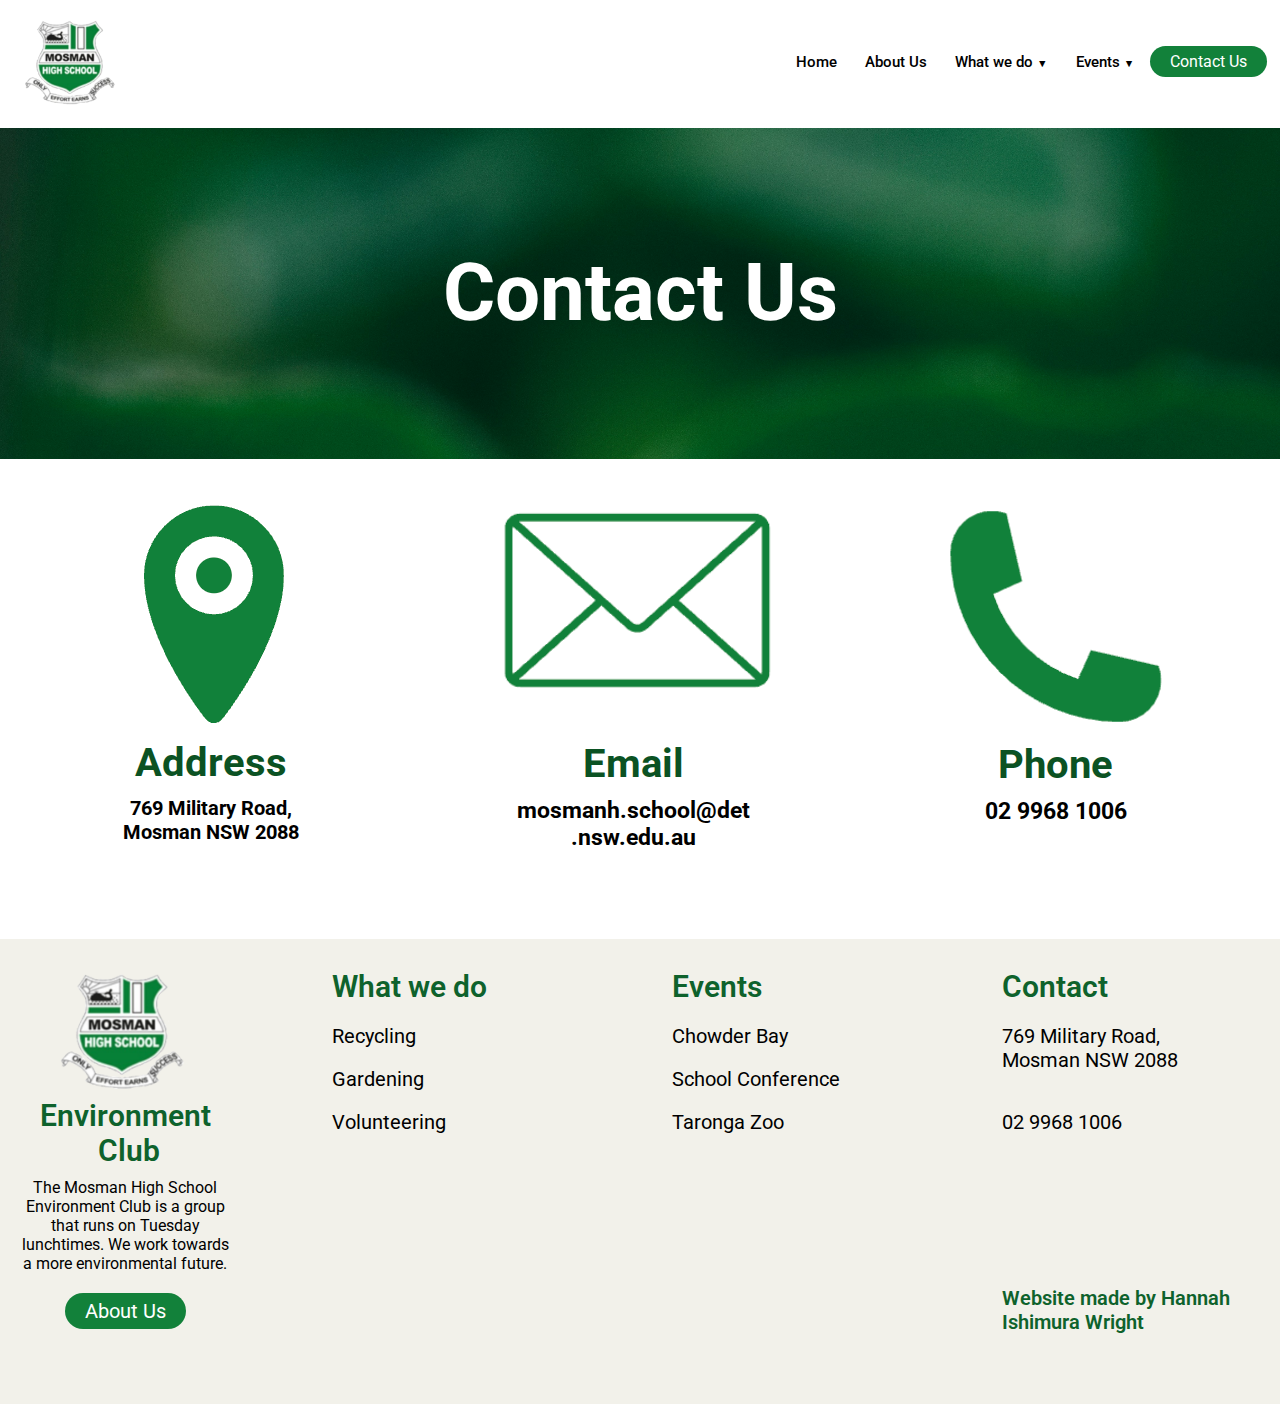
<file: contactus.html>
<html>
    <html>
    <head>
        <title>Environment Club</title>
        <link rel="stylesheet" href="contactustheme.css" type="text/css">
        <link rel="apple-touch-icon" sizes="180x180" href="apple-touch-icon.png">
        <link rel="icon" type="image/png" sizes="32x32" href="favicon-32x32.png">
        <link rel="icon" type="image/png" sizes="16x16" href="favicon-16x16.png">
        <link rel="manifest" href="site.webmanifest">
        <link rel="preconnect" href="https://fonts.googleapis.com">
        <link rel="preconnect" href="https://fonts.gstatic.com" crossorigin>
        <link href="https://fonts.googleapis.com/css2?family=Roboto+Condensed:ital,wght@0,100..900;1,100..900&family=Roboto:ital,wght@0,100;0,300;0,400;0,500;0,700;0,900;1,100;1,300;1,400;1,500;1,700;1,900&display=swap" rel="stylesheet">
        <link rel="stylesheet" href="https://fonts.googleapis.com/css2?family=Material+Symbols+Outlined:opsz,wght,FILL,GRAD@20..48,100..700,0..1,-50..200" />
    </head>

</html>
<body>
<section class="header">
    <nav>
        <a href="index.html"><img src="Logo.png" class = "logoimage" alt = "Mosman High School Logo"></a>
        <div class="nav-links">
            <ul onmouseleave="hidewhatwedo(); hideevents();">
                <li><a href="index.html">Home</a> </li>
                <li><a href="aboutus.html">About Us</a> </li>
                <li><a href="" class="dropdown_button" onmouseover="setTimeout(showwhatwedo, 300); hideevents();">What we do <span style="font-size: 8pt;">&#9660;</span></a>
                    <script>
                        function showwhatwedo(){
                            var dropdown = document.getElementById("whatwedo");
                            dropdown.style.display = "block";
                        }

                        function hidewhatwedo(){
                            var dropdown = document.getElementById("whatwedo");
                            dropdown.style.display = "none";
                        }

                    </script>
                <div class="dropdown_content" id="whatwedo" onmouseleave="hidewhatwedo();">
                    <a href="recycling.html">Recycling</a>
                    <a href="gardening.html">Gardening</a>
                    <a href="volunteering.html">Volunteering</a>
                </div>   </li>
                <li><a href="" class="dropdown_button" onmouseover="setTimeout(showevents, 300);hidewhatwedo();">Events <span style="font-size: 8pt;">&#9660;</span></a> 
                    <script>
                        function showevents(){
                            var dropdown = document.getElementById("events");
                            dropdown.style.display = "block";
                        }

                        function hideevents(){
                            var dropdown = document.getElementById("events");
                            dropdown.style.display = "none";
                        }
                    </script>
                <div class="dropdown_content" id="events" onmouseleave="hideevents();">
                    <a href="chowderbay.html">Chowder Bay</a>
                    <a href="schoolconference.html">School conference</a>
                    <a href="tarongazoo.html">Taronga Zoo</a>
                </div></li>
                <a href="contactus.html" class="button">Contact Us</a>
            </ul>

        </div>
    </nav>
</section>
<section class="body">
<div class="showcase">
    <img class="homepage_image" src="aboutusheader.jpg" alt = "A green background">
    <div class="title_text">
        <h2>Contact Us</h2>
    </div>

    </div>
</section>
<div class="information">
    <div class="location">
        <img src="adressicon.png" class="locationimage" alt = "An icon of a location">
        <h2>Address</h2>
        <h3>769 Military Road,<br>
            Mosman NSW 2088</h3>
            <br>
            <br> <br>
    </div>

    <div class="email">
        <img src="emailicon.png" class="emailimage" alt = "An icon of an email"> 
        <h2>Email</h2>
        <h3>mosmanh.school@det
            <br>.nsw.edu.au</h3>
    </div>

    <div class="phone">
        <img src="phoneicon.png" class="phoneimage" alt = "An icon of a phone">
        <h2>Phone</h2>
        <h3>02 9968 1006</h3>
    </div>
</div>

<section class="footer">
    <div class="footer">
        <div class="environment_club">
            <img src="Logo.png" class="footerlogo" alt = "Mosman High School Logo"/>
            <h3>Environment &nbsp;Club</h3>
            <p>The Mosman High School Environment Club is a group that runs on Tuesday lunchtimes. We work towards a more environmental future. </p>
            <a href="#" class="button_footer_logo">About Us</a>
        </div>
    <div class="Whatwedo_footer">
        <h3>What we do</h3>
        <a href="recycling.html" class="whatwedo_footer_links" class="button_whatwedo_cup">Recycling</a>
        <br><br>
        <a href="gardening.html" class="whatwedo_footer_links" class="button_whatwedo_recycling">Gardening</a>
        <br><br>
        <a href="volunteering.html" class="whatwedo_footer_links" class="button_whatwedo_volunteering">Volunteering</a>
    </div>

    <div class="events_footer">
        <h3>Events</h3>
        <a href="chowderbay.html" class="events_footer_links" class="button_events_chowderbay">Chowder Bay</a>
        <br><br>
        <a href="schoolconference.html" class="events_footer_links" class="button_whatwedo_schoolconference">School Conference</a>
        <br><br>
        <a href="tarongazoo.html" class="events_footer_links" class="button_whatwedo_tarongazoo">Taronga Zoo</a>
    </div>

    <div class="contact_footer">
        <h3>Contact</h3>
        <p>769 Military Road, <br>Mosman NSW 2088</p>
        <br>
        <br>
        <p>02 9968 1006</p>
        <br>
        <br><br><br><br><br><br><br>

        <p class=" madeby">Website made by Hannah Ishimura Wright</p>

    
        
    </div>
    </div>
</section>
</body>
</html>
</file>
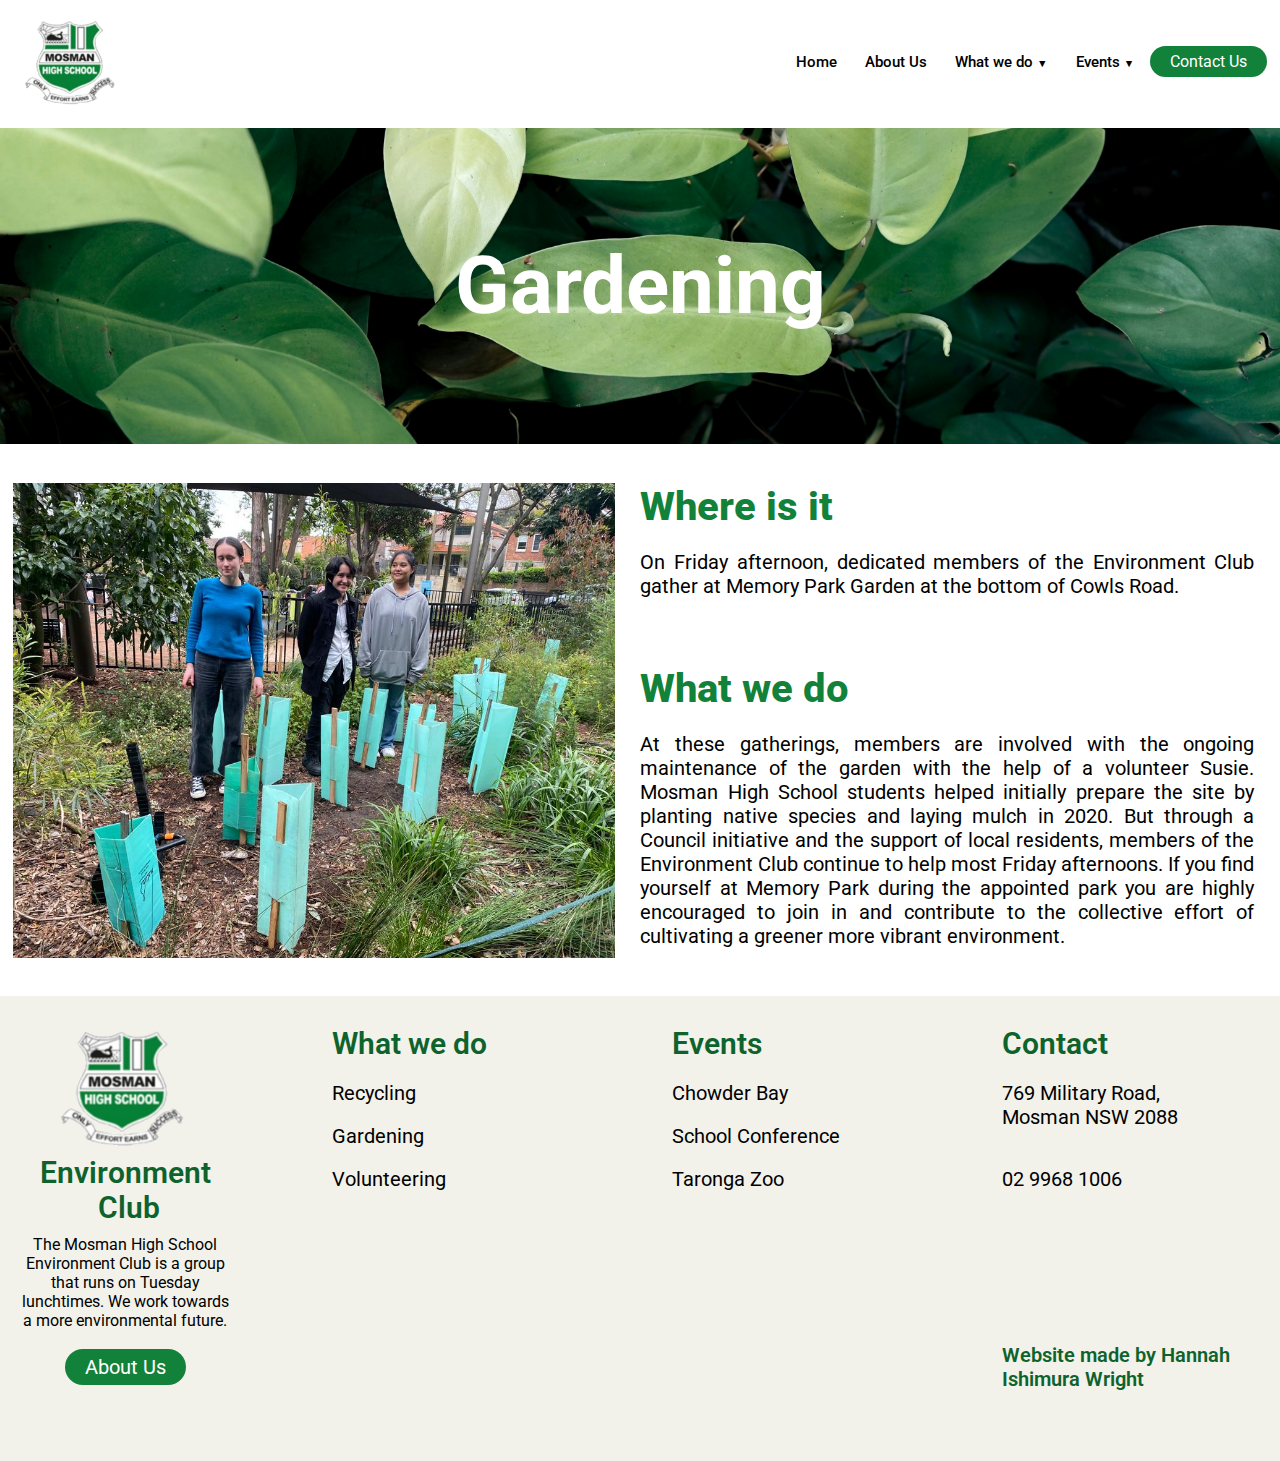
<file: gardening.html>
<html>
    <html>
    <head>
        <title>Environment Club</title>
        <link rel="stylesheet" href="gardening.css" type="text/css">
        <link rel="apple-touch-icon" sizes="180x180" href="apple-touch-icon.png">
        <link rel="icon" type="image/png" sizes="32x32" href="favicon-32x32.png">
        <link rel="icon" type="image/png" sizes="16x16" href="favicon-16x16.png">
        <link rel="manifest" href="site.webmanifest">
        <link rel="preconnect" href="https://fonts.googleapis.com">
        <link rel="preconnect" href="https://fonts.gstatic.com" crossorigin>
        <link href="https://fonts.googleapis.com/css2?family=Roboto+Condensed:ital,wght@0,100..900;1,100..900&family=Roboto:ital,wght@0,100;0,300;0,400;0,500;0,700;0,900;1,100;1,300;1,400;1,500;1,700;1,900&display=swap" rel="stylesheet">
        <link rel="stylesheet" href="https://fonts.googleapis.com/css2?family=Material+Symbols+Outlined:opsz,wght,FILL,GRAD@20..48,100..700,0..1,-50..200" />
    </head>

</html>
<body>
<section class="header">
    <nav>
        <a href="index.html"><img src="Logo.png" class = "logoimage" alt = "Mosman High School Logo"></a>
        <div class="nav-links">
            <ul onmouseleave="hidewhatwedo(); hideevents();">
                <li><a href="index.html">Home</a> </li>
                <li><a href="aboutus.html">About Us</a> </li>
                <li><a href="" class="dropdown_button" onmouseover="setTimeout(showwhatwedo, 300);hideevents();">What we do <span style="font-size: 8pt;">&#9660;</span></a>
                    <script>
                        function showwhatwedo(){
                            var dropdown = document.getElementById("whatwedo");
                            dropdown.style.display = "block";
                        }

                        function hidewhatwedo(){
                            var dropdown = document.getElementById("whatwedo");
                            dropdown.style.display = "none";
                        }

                    </script>
                <div class="dropdown_content" id="whatwedo" onmouseleave="hidewhatwedo();">
                    <a href="recycling.html">Recycling</a>
                    <a href="gardening.html">Gardening</a>
                    <a href="volunteering.html">Volunteering</a>
                </div>   </li>
                <li><a href="" class="dropdown_button" onmouseover="setTimeout(showevents, 300);hidewhatwedo();">Events <span style="font-size: 8pt;">&#9660;</span></a> 
                    <script>
                        function showevents(){
                            var dropdown = document.getElementById("events");
                            dropdown.style.display = "block";
                        }

                        function hideevents(){
                            var dropdown = document.getElementById("events");
                            dropdown.style.display = "none";
                        }
                    </script>
                <div class="dropdown_content" id="events" onmouseleave="hideevents();">
                    <a href="chowderbay.html">Chowder Bay</a>
                    <a href="schoolconference.html">School conference</a>
                    <a href="tarongazoo.html">Taronga Zoo</a>
                </div></li>
                <a href="contactus.html" class="button">Contact Us</a>
            </ul>

        </div>
    </nav>
</section>
<section class="body">
<div class="showcase">
    <img class="homepage_image" src="header3.jpg" alt = "Green leaves">
    <div class="title_text">
        <h2>Gardening</h2>
    </div>

    </div>
</section>
<div class="information">
    <div class="image">
        <img class="aboutusimage" src="gardeningpage.jpeg" alt = "Mosman High School students planting trees and gardening"/>
    </div>

    <div class="text">
        <h2>Where is it</h2>
        <p>
            On Friday afternoon, dedicated members of the Environment Club gather at Memory Park Garden at the bottom of Cowls Road. 

        </p>

        <br><br><br>
        <h2>What we do</h2>
        <p>
            At these gatherings, members are involved with the ongoing maintenance of the garden with the help of a volunteer Susie. Mosman High School students helped initially prepare the site by planting native species and laying mulch in 2020. But through a Council initiative and the support of local residents, members of the Environment Club continue to help most Friday afternoons. If you find yourself at Memory Park during the appointed park you are highly encouraged to join in and contribute to the collective effort of cultivating a greener more vibrant environment. 
</p>    
    </div>
</div>

<section class="footer">
    <div class="footer">
        <div class="environment_club">
            <img src="Logo.png" class="footerlogo" alt = "Mosman High School logo"/>
            <h3>Environment &nbsp;Club</h3>
            <p>The Mosman High School Environment Club is a group that runs on Tuesday lunchtimes. We work towards a more environmental future. </p>
            <a href="#" class="button_footer_logo">About Us</a>
        </div>
    <div class="Whatwedo_footer">
        <h3>What we do</h3>
        <a href="recycling.html" class="whatwedo_footer_links" class="button_whatwedo_cup">Recycling</a>
        <br><br>
        <a href="gardening.html" class="whatwedo_footer_links" class="button_whatwedo_recycling">Gardening</a>
        <br><br>
        <a href="volunteering.html" class="whatwedo_footer_links" class="button_whatwedo_volunteering">Volunteering</a>
    </div>

    <div class="events_footer">
        <h3>Events</h3>
        <a href="chowderbay.html" class="events_footer_links" class="button_events_chowderbay">Chowder Bay</a>
        <br><br>
        <a href="schoolconference.html" class="events_footer_links" class="button_whatwedo_schoolconference">School Conference</a>
        <br><br>
        <a href="tarongazoo.html" class="events_footer_links" class="button_whatwedo_tarongazoo">Taronga Zoo</a>
    </div>

    <div class="contact_footer">
        <h3>Contact</h3>
        <p>769 Military Road, <br>Mosman NSW 2088</p>
        <br>
        <br>
        <p>02 9968 1006</p>
        <br>
        <br><br><br><br><br><br><br>

        <p class=" madeby">Website made by Hannah Ishimura Wright</p>

    
        
    </div>
    </div>
</section>
</body>
</html>
</file>
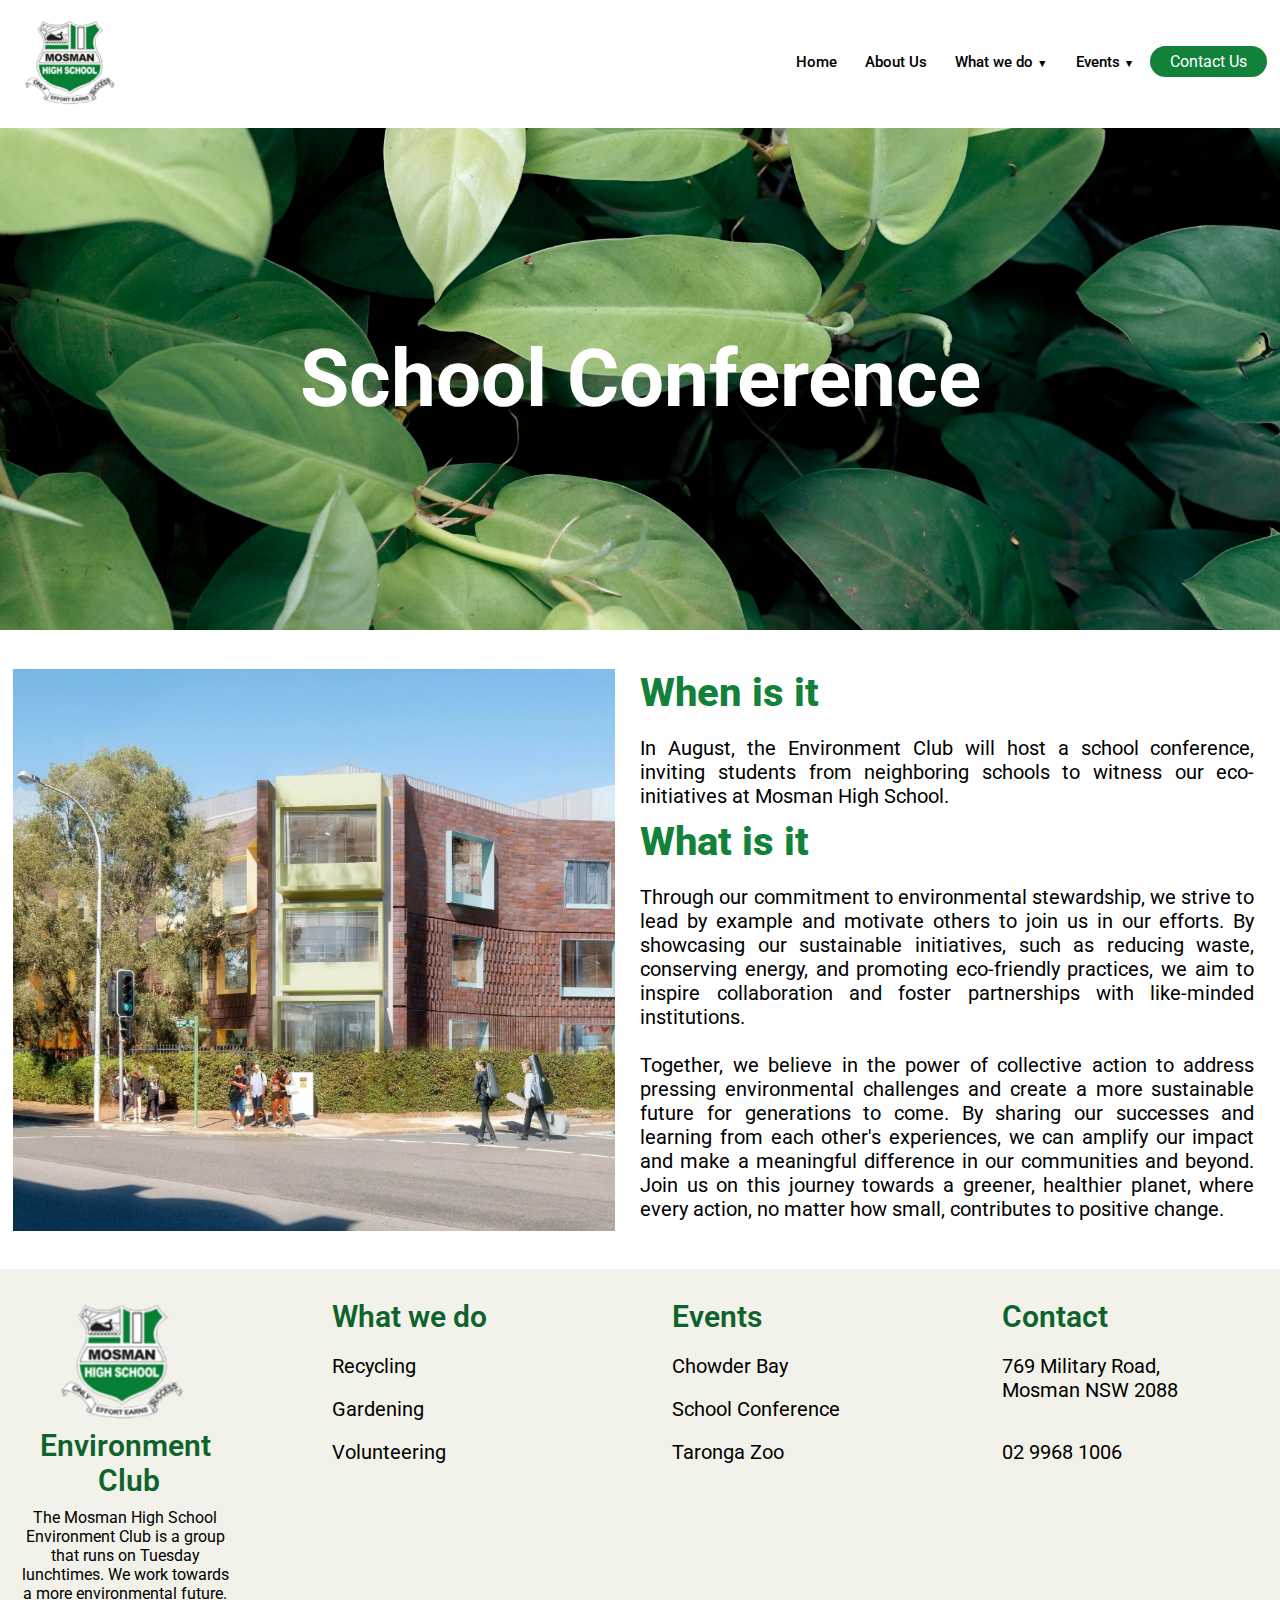
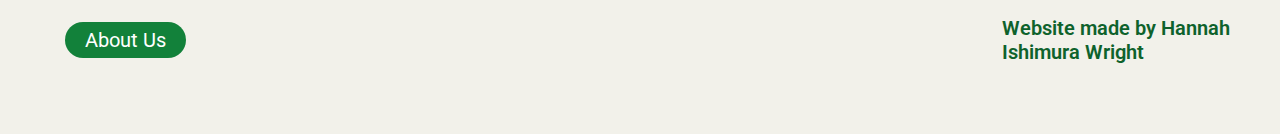
<file: schoolconference.html>
<html>
    <html>
    <head>
        <title>Environment Club</title>
        <link rel="stylesheet" href="gardening.css" type="text/css">
        <link rel="apple-touch-icon" sizes="180x180" href="apple-touch-icon.png">
        <link rel="icon" type="image/png" sizes="32x32" href="favicon-32x32.png">
        <link rel="icon" type="image/png" sizes="16x16" href="favicon-16x16.png">
        <link rel="manifest" href="site.webmanifest">
        <link rel="preconnect" href="https://fonts.googleapis.com">
        <link rel="preconnect" href="https://fonts.gstatic.com" crossorigin>
        <link href="https://fonts.googleapis.com/css2?family=Roboto+Condensed:ital,wght@0,100..900;1,100..900&family=Roboto:ital,wght@0,100;0,300;0,400;0,500;0,700;0,900;1,100;1,300;1,400;1,500;1,700;1,900&display=swap" rel="stylesheet">
        <link rel="stylesheet" href="https://fonts.googleapis.com/css2?family=Material+Symbols+Outlined:opsz,wght,FILL,GRAD@20..48,100..700,0..1,-50..200" />
    </head>

</html>
<body>
<section class="header">
    <nav>
        <a href="index.html"><img src="Logo.png" class = "logoimage" alt = "Mosman High School Logo"></a>
        <div class="nav-links">
            <ul onmouseleave="hidewhatwedo(); hideevents();">
                <li><a href="index.html">Home</a> </li>
                <li><a href="aboutus.html">About Us</a> </li>
                <li><a href="" class="dropdown_button" onmouseover="setTimeout(showwhatwedo, 300);hideevents();">What we do <span style="font-size: 8pt;">&#9660;</span></a>
                    <script>
                        function showwhatwedo(){
                            var dropdown = document.getElementById("whatwedo");
                            dropdown.style.display = "block";
                        }

                        function hidewhatwedo(){
                            var dropdown = document.getElementById("whatwedo");
                            dropdown.style.display = "none";
                        }

                    </script>
                <div class="dropdown_content" id="whatwedo" onmouseleave="hidewhatwedo();">
                    <a href="recycling.html">Recycling</a>
                    <a href="gardening.html">Gardening</a>
                    <a href="volunteering.html">Volunteering</a>
                </div>   </li>
                <li><a href="" class="dropdown_button" onmouseover="setTimeout(showevents, 300);hidewhatwedo();">Events <span style="font-size: 8pt;">&#9660;</span></a> 
                    <script>
                        function showevents(){
                            var dropdown = document.getElementById("events");
                            dropdown.style.display = "block";
                        }

                        function hideevents(){
                            var dropdown = document.getElementById("events");
                            dropdown.style.display = "none";
                        }
                    </script>
                <div class="dropdown_content" id="events" onmouseleave="hideevents();">
                    <a href="chowderbay.html">Chowder Bay</a>
                    <a href="schoolconference.html">School conference</a>
                    <a href="tarongazoo.html">Taronga Zoo</a>
                </div></li>
                <a href="contactus.html" class="button">Contact Us</a>
            </ul>

        </div>
    </nav>
</section>
<section class="body">
<div class="showcase">
    <img class="homepage_image" src="header3.jpg" alt = "Leaves">
    <div class="title_text">
        <h2>School Conference</h2>
    </div>

    </div>
</section>
<div class="information">
    <div class="image">
        <img class="aboutusimage" src="schoolconferencepage.jpg" alt = "Mosman High School"/>
    </div>

    <div class="text">
        <h2>When is it</h2>
        <p>
            In August, the Environment Club will host a school conference, inviting students from neighboring schools to witness our eco-initiatives at Mosman High School.</p>   
        <h2>What is it</h2>
        <p>
            Through our commitment to environmental stewardship, we strive to lead by example and motivate others to join us in our efforts. By showcasing our sustainable initiatives, such as reducing waste, conserving energy, and promoting eco-friendly practices, we aim to inspire collaboration and foster partnerships with like-minded institutions. <br><br>Together, we believe in the power of collective action to address pressing environmental challenges and create a more sustainable future for generations to come. By sharing our successes and learning from each other's experiences, we can amplify our impact and make a meaningful difference in our communities and beyond. Join us on this journey towards a greener, healthier planet, where every action, no matter how small, contributes to positive change.</p>    
    </div>
</div>

<section class="footer">
    <div class="footer">
        <div class="environment_club">
            <img src="Logo.png" class="footerlogo" alt = "Mosman High school logo"/>
            <h3>Environment &nbsp;Club</h3>
            <p>The Mosman High School Environment Club is a group that runs on Tuesday lunchtimes. We work towards a more environmental future. </p>
            <a href="#" class="button_footer_logo">About Us</a>
        </div>
    <div class="Whatwedo_footer">
        <h3>What we do</h3>
        <a href="recycling.html" class="whatwedo_footer_links" class="button_whatwedo_cup">Recycling</a>
        <br><br>
        <a href="gardening.html" class="whatwedo_footer_links" class="button_whatwedo_recycling">Gardening</a>
        <br><br>
        <a href="volunteering.html" class="whatwedo_footer_links" class="button_whatwedo_volunteering">Volunteering</a>
    </div>

    <div class="events_footer">
        <h3>Events</h3>
        <a href="chowderbay.html" class="events_footer_links" class="button_events_chowderbay">Chowder Bay</a>
        <br><br>
        <a href="schoolconference.html" class="events_footer_links" class="button_whatwedo_schoolconference">School Conference</a>
        <br><br>
        <a href="tarongazoo.html" class="events_footer_links" class="button_whatwedo_tarongazoo">Taronga Zoo</a>
    </div>

    <div class="contact_footer">
        <h3>Contact</h3>
        <p>769 Military Road, <br>Mosman NSW 2088</p>
        <br>
        <br>
        <p>02 9968 1006</p>
        <br>
        <br><br><br><br><br><br><br>

        <p class=" madeby">Website made by Hannah Ishimura Wright</p>

    
        
    </div>
    </div>
</section>
</body>
</html>
</file>
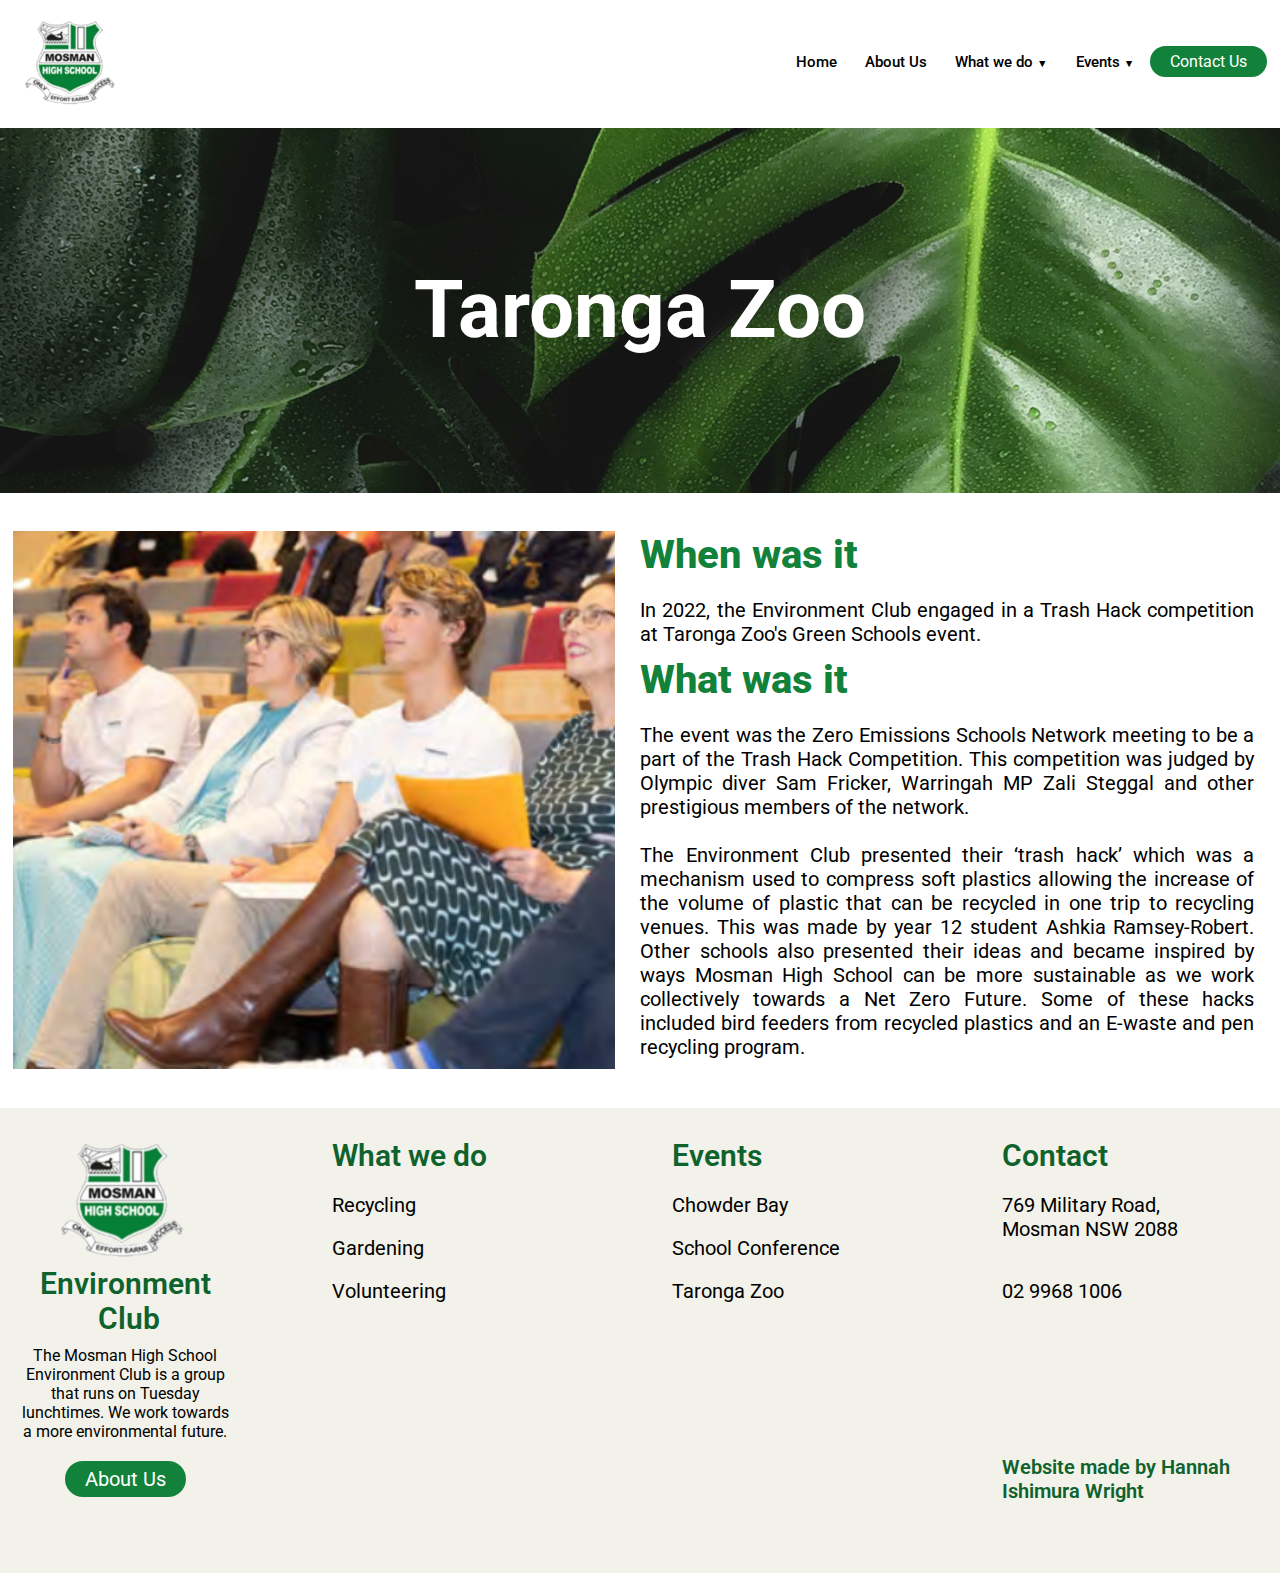
<file: tarongazoo.html>
<html>
    <html>
    <head>
        <title>Environment Club</title>
        <link rel="stylesheet" href="gardening.css" type="text/css">
        <link rel="apple-touch-icon" sizes="180x180" href="apple-touch-icon.png">
        <link rel="icon" type="image/png" sizes="32x32" href="favicon-32x32.png">
        <link rel="icon" type="image/png" sizes="16x16" href="favicon-16x16.png">
        <link rel="manifest" href="site.webmanifest">
        <link rel="preconnect" href="https://fonts.googleapis.com">
        <link rel="preconnect" href="https://fonts.gstatic.com" crossorigin>
        <link href="https://fonts.googleapis.com/css2?family=Roboto+Condensed:ital,wght@0,100..900;1,100..900&family=Roboto:ital,wght@0,100;0,300;0,400;0,500;0,700;0,900;1,100;1,300;1,400;1,500;1,700;1,900&display=swap" rel="stylesheet">
        <link rel="stylesheet" href="https://fonts.googleapis.com/css2?family=Material+Symbols+Outlined:opsz,wght,FILL,GRAD@20..48,100..700,0..1,-50..200" />
    </head>

</html>
<body>
<section class="header">
    <nav>
        <a href="index.html"><img src="Logo.png" class = "logoimage" alt = "Mosman High School Logo"></a>
        <div class="nav-links">
            <ul onmouseleave="hidewhatwedo(); hideevents();">
                <li><a href="index.html">Home</a> </li>
                <li><a href="aboutus.html">About Us</a> </li>
                <li><a href="" class="dropdown_button" onmouseover="setTimeout(showwhatwedo, 300);hideevents();">What we do <span style="font-size: 8pt;">&#9660;</span></a>
                    <script>
                        function showwhatwedo(){
                            var dropdown = document.getElementById("whatwedo");
                            dropdown.style.display = "block";
                        }

                        function hidewhatwedo(){
                            var dropdown = document.getElementById("whatwedo");
                            dropdown.style.display = "none";
                        }

                    </script>
                <div class="dropdown_content" id="whatwedo" onmouseleave="hidewhatwedo();">
                    <a href="recycling.html">Recycling</a>
                    <a href="gardening.html">Gardening</a>
                    <a href="volunteering.html">Volunteering</a>
                </div>   </li>
                <li><a href="" class="dropdown_button" onmouseover="setTimeout(showevents, 300);hidewhatwedo();">Events <span style="font-size: 8pt;">&#9660;</span></a> 
                    <script>
                        function showevents(){
                            var dropdown = document.getElementById("events");
                            dropdown.style.display = "block";
                        }

                        function hideevents(){
                            var dropdown = document.getElementById("events");
                            dropdown.style.display = "none";
                        }
                    </script>
                <div class="dropdown_content" id="events" onmouseleave="hideevents();">
                    <a href="chowderbay.html">Chowder Bay</a>
                    <a href="schoolconference.html">School conference</a>
                    <a href="tarongazoo.html">Taronga Zoo</a>
                </div></li>
                <a href="contactus.html" class="button">Contact Us</a>
            </ul>

        </div>
    </nav>
</section>
<section class="body">
<div class="showcase">
    <img class="homepage_image" src="header4.jpg" alt = "Leaves">
    <div class="title_text">
        <h2>Taronga Zoo</h2>
    </div>

    </div>
</section>
<div class="information">
    <div class="image">
        <img class="aboutusimage" src="targonazoopage2.png" alt = "People in the taronga zoo school conference"/>
    </div>

    <div class="text">
        <h2>When was it</h2>
        <p>In 2022, the Environment Club engaged in a Trash Hack competition at Taronga Zoo's Green Schools event. </p>   
        <h2>What was it</h2>
        <p>The event was the Zero Emissions Schools Network meeting to be a part of the Trash Hack Competition. This competition was judged by Olympic diver Sam Fricker, Warringah MP Zali Steggal and other prestigious members of the network. <br><br> The Environment Club presented their ‘trash hack’ which was a mechanism used to compress soft plastics allowing the increase of the volume of plastic that can be recycled in one trip to recycling venues. This was made by year 12 student Ashkia Ramsey-Robert. Other schools also presented their ideas and became inspired by ways Mosman High School can be more sustainable as we work collectively towards a Net Zero Future. Some of these hacks included bird feeders from recycled plastics and an E-waste and pen recycling program.         </p>    
    </div>
</div>

<section class="footer">
    <div class="footer">
        <div class="environment_club">
            <img src="Logo.png" class="footerlogo" alt = "mosman High school logo"/>
            <h3>Environment &nbsp;Club</h3>
            <p>The Mosman High School Environment Club is a group that runs on Tuesday lunchtimes. We work towards a more environmental future. </p>
            <a href="#" class="button_footer_logo">About Us</a>
        </div>
    <div class="Whatwedo_footer">
        <h3>What we do</h3>
        <a href="recycling.html" class="whatwedo_footer_links" class="button_whatwedo_cup">Recycling</a>
        <br><br>
        <a href="gardening.html" class="whatwedo_footer_links" class="button_whatwedo_recycling">Gardening</a>
        <br><br>
        <a href="volunteering.html" class="whatwedo_footer_links" class="button_whatwedo_volunteering">Volunteering</a>
    </div>

    <div class="events_footer">
        <h3>Events</h3>
        <a href="chowderbay.html" class="events_footer_links" class="button_events_chowderbay">Chowder Bay</a>
        <br><br>
        <a href="schoolconference.html" class="events_footer_links" class="button_whatwedo_schoolconference">School Conference</a>
        <br><br>
        <a href="tarongazoo.html" class="events_footer_links" class="button_whatwedo_tarongazoo">Taronga Zoo</a>
    </div>

    <div class="contact_footer">
        <h3>Contact</h3>
        <p>769 Military Road, <br>Mosman NSW 2088</p>
        <br>
        <br>
        <p>02 9968 1006</p>
        <br>
        <br><br><br><br><br><br><br>

        <p class=" madeby">Website made by Hannah Ishimura Wright</p>

    
        
    </div>
    </div>
</section>
</body>
</html>
</file>
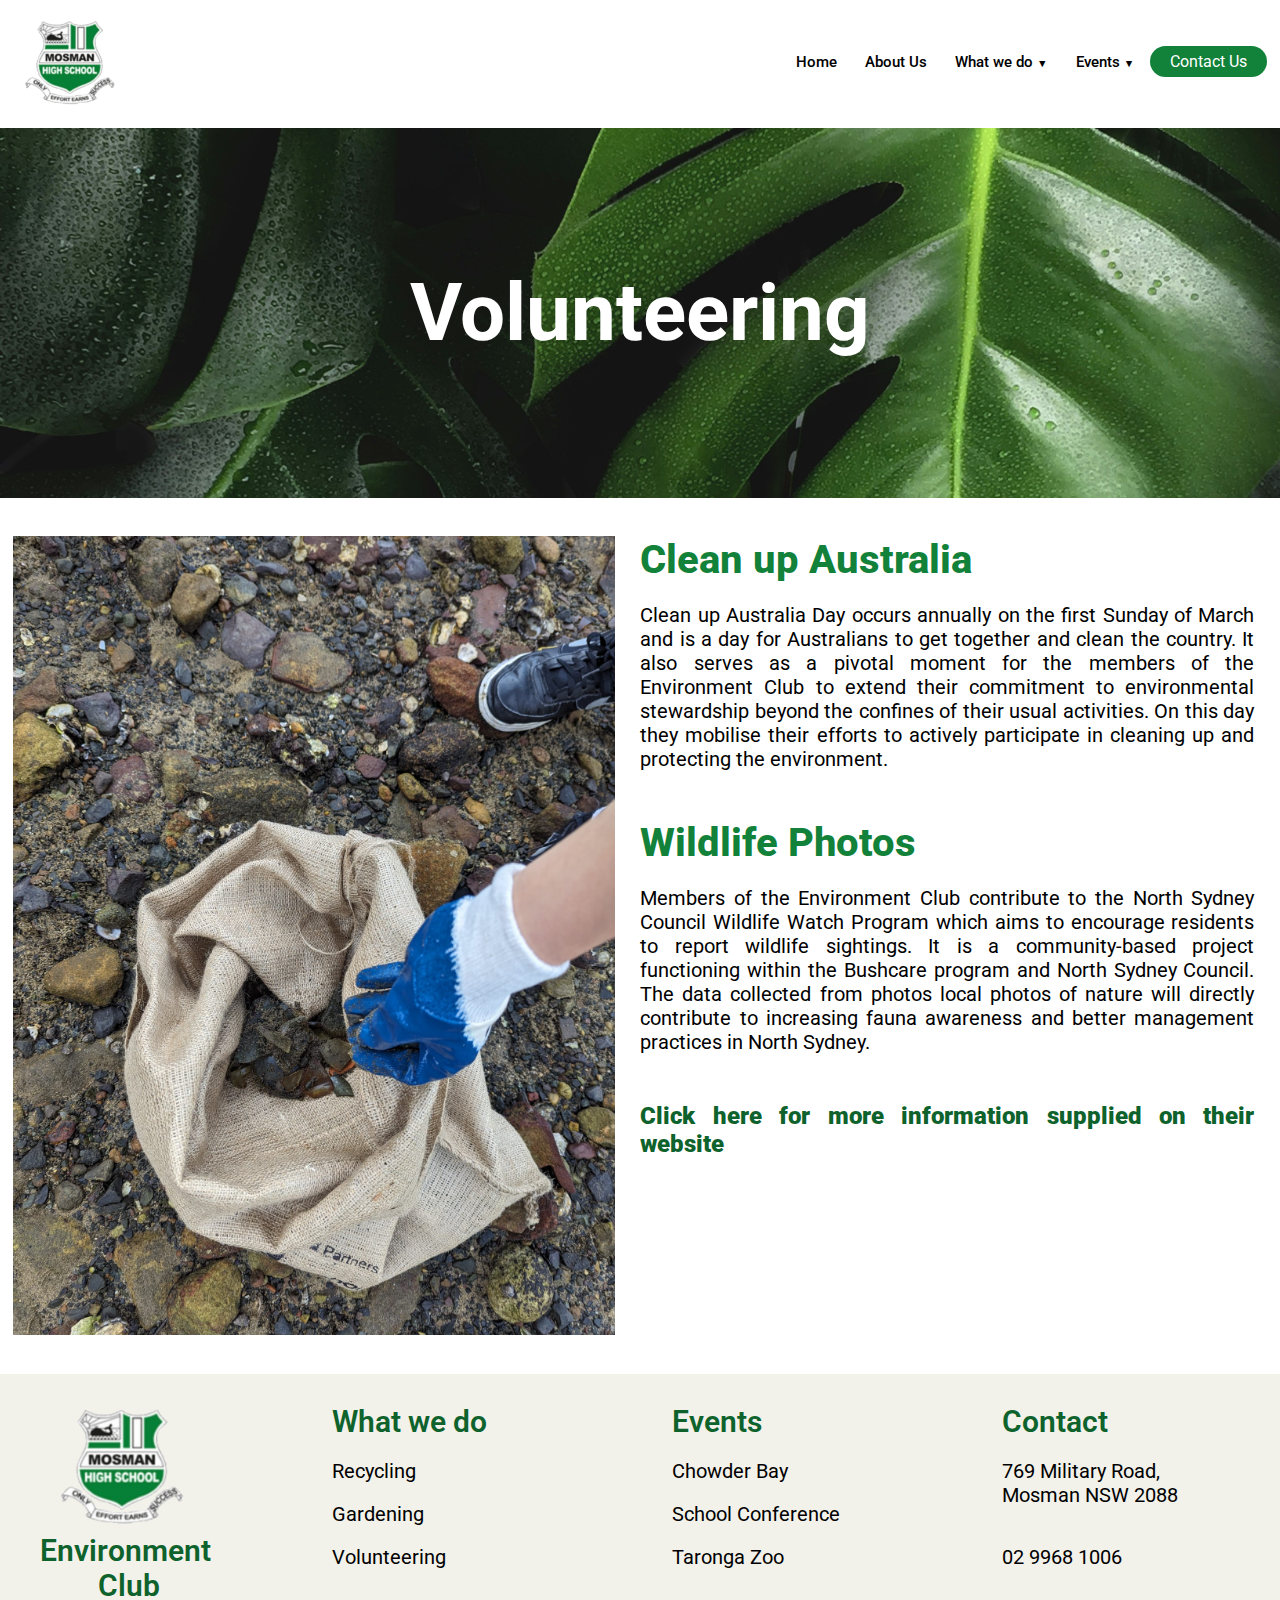
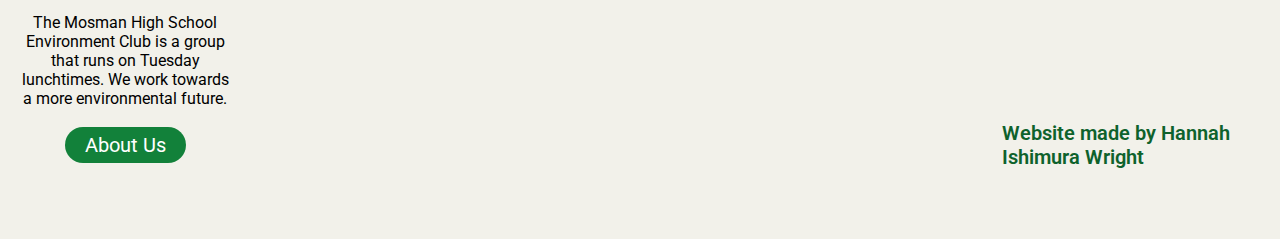
<file: volunteering.html>
<html>
    <html>
    <head>
        <title>Environment Club</title>
        <link rel="stylesheet" href="volunteering.css" type="text/css">
        <link rel="apple-touch-icon" sizes="180x180" href="apple-touch-icon.png">
        <link rel="icon" type="image/png" sizes="32x32" href="favicon-32x32.png">
        <link rel="icon" type="image/png" sizes="16x16" href="favicon-16x16.png">
        <link rel="manifest" href="site.webmanifest">
        <link rel="preconnect" href="https://fonts.googleapis.com">
        <link rel="preconnect" href="https://fonts.gstatic.com" crossorigin>
        <link href="https://fonts.googleapis.com/css2?family=Roboto+Condensed:ital,wght@0,100..900;1,100..900&family=Roboto:ital,wght@0,100;0,300;0,400;0,500;0,700;0,900;1,100;1,300;1,400;1,500;1,700;1,900&display=swap" rel="stylesheet">
        <link rel="stylesheet" href="https://fonts.googleapis.com/css2?family=Material+Symbols+Outlined:opsz,wght,FILL,GRAD@20..48,100..700,0..1,-50..200" />
    </head>

</html>
<body>
<section class="header">
    <nav>
        <a href="index.html"><img src="Logo.png" class = "logoimage" alt = "mosman high school logo"></a>
        <div class="nav-links">
            <ul onmouseleave="hidewhatwedo(); hideevents();">
                <li><a href="index.html">Home</a> </li>
                <li><a href="aboutus.html">About Us</a> </li>
                <li><a href="" class="dropdown_button" onmouseover="setTimeout(showwhatwedo, 300);hideevents();">What we do <span style="font-size: 8pt;">&#9660;</span></a>
                    <script>
                        function showwhatwedo(){
                            var dropdown = document.getElementById("whatwedo");
                            dropdown.style.display = "block";
                        }

                        function hidewhatwedo(){
                            var dropdown = document.getElementById("whatwedo");
                            dropdown.style.display = "none";
                        }

                    </script>
                <div class="dropdown_content" id="whatwedo" onmouseleave="hidewhatwedo();">
                    <a href="recycling.html">Recycling</a>
                    <a href="gardening.html">Gardening</a>
                    <a href="volunteering.html">Volunteering</a>
                </div>   </li>
                <li><a href="" class="dropdown_button" onmouseover="setTimeout(showevents, 300);hidewhatwedo();">Events <span style="font-size: 8pt;">&#9660;</span></a> 
                    <script>
                        function showevents(){
                            var dropdown = document.getElementById("events");
                            dropdown.style.display = "block";
                        }

                        function hideevents(){
                            var dropdown = document.getElementById("events");
                            dropdown.style.display = "none";
                        }
                    </script>
                <div class="dropdown_content" id="events" onmouseleave="hideevents();">
                    <a href="chowderbay.html">Chowder Bay</a>
                    <a href="schoolconference.html">School conference</a>
                    <a href="tarongazoo.html">Taronga Zoo</a>
                </div></li>
                <a href="contactus.html" class="button">Contact Us</a>
            </ul>

        </div>
    </nav>
</section>
<section class="body">
<div class="showcase">
    <img class="homepage_image" src="header4.jpg" alt = "Leaves">
    <div class="title_text">
        <h2>Volunteering</h2>
    </div>

    </div>
</section>
<div class="information">
    <div class="image">
        <img class="aboutusimage" src="volunteering.jpg" alt = "A photo of someones hand picking up rubbish from the beach"/>
    </div>

    <div class="text">
        <h2>Clean up Australia</h2>
        <p>
            
            Clean up Australia Day occurs annually on the first Sunday of March and is a day for Australians to get together and clean the country. It also serves as a pivotal moment for the members of the Environment Club to extend their commitment to environmental stewardship beyond the confines of their usual activities. On this day they mobilise their efforts to actively participate in cleaning up and protecting the environment. 
            </p>
            <br> <br>
        <h2>Wildlife Photos</h2>
        <p>Members of the Environment Club contribute to the North Sydney Council Wildlife Watch Program which aims to encourage residents to report wildlife sightings. It is a community-based project functioning within the Bushcare program and North Sydney Council. The data collected from photos local photos of nature will directly contribute to increasing fauna awareness and better management practices in North Sydney. </p> 
        <br> <br>
        <a href="https://biocollect.ala.org.au/acsa/project/index/da35ca9a-d725-4cb6-ae2e-d1cedebab1ba" class="button_gardening"> <b>Click here for more information supplied on their website</b></a>   
    </div>
</div>

<section class="footer">
    <div class="footer">
        <div class="environment_club">
            <img src="Logo.png" class="footerlogo" alt = "Mosman high school logo"/>
            <h3>Environment &nbsp;Club</h3>
            <p>The Mosman High School Environment Club is a group that runs on Tuesday lunchtimes. We work towards a more environmental future. </p>
            <a href="#" class="button_footer_logo">About Us</a>
        </div>
    <div class="Whatwedo_footer">
        <h3>What we do</h3>
        <a href="recycling.html" class="whatwedo_footer_links" class="button_whatwedo_cup">Recycling</a>
        <br><br>
        <a href="gardening.html" class="whatwedo_footer_links" class="button_whatwedo_recycling">Gardening</a>
        <br><br>
        <a href="volunteering.html" class="whatwedo_footer_links" class="button_whatwedo_volunteering">Volunteering</a>
    </div>

    <div class="events_footer">
        <h3>Events</h3>
        <a href="chowderbay.html" class="events_footer_links" class="button_events_chowderbay">Chowder Bay</a>
        <br><br>
        <a href="schoolconference.html" class="events_footer_links" class="button_whatwedo_schoolconference">School Conference</a>
        <br><br>
        <a href="tarongazoo.html" class="events_footer_links" class="button_whatwedo_tarongazoo">Taronga Zoo</a>
    </div>

    <div class="contact_footer">
        <h3>Contact</h3>
        <p>769 Military Road, <br>Mosman NSW 2088</p>
        <br>
        <br>
        <p>02 9968 1006</p>
        <br>
        <br><br><br><br><br><br><br>

        <p class=" madeby">Website made by Hannah Ishimura Wright</p>

    
        
    </div>
    </div>
</section>
</body>
</html>
</file>
<file: contactustheme.css>
*{
    margin: 0;
    padding: 0;
    box-sizing:border-box;
    font-family: "Roboto", sans-serif;
}

.header{
    width: 100%;
    color: white;
}

.logoimage{
    margin: 15%;
 }

nav{
    display: flex;
    padding-right: 1%;
    justify-content: space-between;
    align-items: center;
}

nav img{
    width: 110px;
}

.nav-links{
    flex: 1;
    text-align: right;
}

.nav-links ul li{
    list-style: none;
    display: inline-block;
    padding: 8px 12px;
    position: relative;
}

.nav-links ul li a{
    color: black;
    text-decoration: none;
    font-size: 15px;
    font-family: "Roboto", sans-serif;
    font-weight: 500;
    font-style: normal;
}

.nav-links ul li::after{
    content: '';
    width: 0%;
    height: 3px;
    background: #12813a;
    display: block;
    margin: auto;
    transition: 0.5s;
}

.nav-links ul li:hover::after{
    width: 100%;
}


.button{
    color: white;
    background-color:#12813a;
    text-decoration: none;
    padding: 6px 20px 6px 20px;
    border-radius: 20px;
    transition: 0.5s;
}

.button:hover{
    color: white;
    background-color: #0e622c;
}

.dropdown_content {
    position: absolute;
    background-color: white; 
    z-index: 10;
    display: none;
    text-align: center;
    box-shadow: 0px 6px 14px 0px rgba(0,0,0,0.3);
}

.dropdown_content a {
    color: #000000;
    padding: 12px 18px;
    text-decoration: none;
    display: block;
}

.dropdown_content a:hover {
    background-color: #12813a; 
    color: white;
}

.dropdown_button:hover .dropdown_content {
    display: block;
}


.homepage_image{
    position: absolute;
    top: 0;
    left: 0;
    width: 100%;
    height: auto;
    max-height: 100vh; 
    object-fit: cover;
    z-index: -1;
}

.showcase{
    position: relative;
    width: 100%;
    display: flex;
    justify-content: center;
    align-items: center;
    overflow: hidden;
}


.title_text{
    display: flex;
    flex-direction: column;
    align-items: center;
    text-align: center;
    color: white;
    z-index: 1;
}

.title_text h2 {
    font-size: 500%;
    font-weight: 700;
    padding-bottom: 2%;
    color: white;
    padding-top: 30%;
    padding-bottom: 30%;
}

.information{
    display: flex;
    align-items: stretch;
    margin-bottom: 3%;
    margin-top: 3%;
}

.location{
    width: 33%;
    float: left;
    text-align: center;
}

.location h2{
    font-size: 40px;
    color:rgb(11, 82, 35);
    padding-bottom: 10px;
}

.location h3{
    font-size: 20px;
}

.locationimage{
    height: 60%;
}

.email{
    width: 33%;
    float: left;
    text-align: center;
}

.email h2{
    font-size: 40px;
    color:rgb(11, 82, 35);
    padding-bottom: 10px;
    padding-top: 20px;
}

.email h3{
    font-size: 23px;
}

.emailimage{
    height: 50%;
    margin-bottom: 5%;
}

.phone{
    width: 33%;
    float: left;
    text-align: center;
}

.phoneimage{
    height: 60%;
}

.phone h2{
    font-size: 40px;
    color:rgb(11, 82, 35);
    padding-bottom: 10px;
    padding-top: 2px;
}

.phone h3{
    font-size: 23px;
}


.text h2{
    font-size: 40px;
    font-weight: 800;
    color: #12813a;
    padding-bottom: 20px;
}

.text p{
    font-size: 20px;
    padding-bottom: 10px;
}

.environment_club{
    float: left;
    width: 18%;
    padding-left: 20px;
    padding-top: 30px;
    padding-bottom: 30px;
    margin-right: 4%;
    text-align: center;
}

.environment_club h3{
    color:#0e622c;
    font-weight: 600;
    font-size: 187.5%;
    text-align: center;
}

.environment_club p{
    text-align: center;
    padding-top: 10px;
    padding-bottom: 15px;
    margin-bottom: 5%;
}

.button_footer_logo{
    color: white;
    font-size: 125%;
    background-color:#12813a;
    text-decoration: none;
    padding: 6px 20px 6px 20px;
    border-radius: 20px;
    transition: 0.5s;
    text-align: center;
}

.button_footer_logo:hover{
    color: white;
    background-color: #0e622c;
}
.footerlogo{
    width: 150px;
    text-align: center;
}

.Whatwedo_footer{
    padding-top: 30px;
    float: left;
    width: 25%;
    padding-left: 50px;
}

.Whatwedo_footer h3{
    font-size: 187.5%;
    font-weight: 600;
    color:#0e622c;
    padding-bottom: 20px;
}

.whatwedo_footer_links {
    font-size: 125%;
    color: black;
    text-decoration: none;
}

.events_footer{
    padding-top: 30px;
    float: left;
    width: 25%;
    padding-left: 70px;
}

.events_footer h3{
    font-size: 187.5%;
    font-weight: 600;
    color:#0e622c;
    padding-bottom: 20px;
}
.events_footer_links {
    font-size: 125%;
    color: black;
    text-decoration: none;
}
.contact_footer{
    float: left;
    width: 25%;
    padding-left: 80px;
    padding-top: 30px;
}

.contact_footer h3{
    font-size: 187.5%;
    font-weight: 600;
    color:#0e622c;
    padding-bottom: 20px;
}

.contact_footer p{
    font-size: 125%;
}

.madeby{
    font-size: 156.25%;
    font-weight: 600;
    color:#0e622c;
}

.footer{
    background-color: #f2f1ea;
    height: 465px;
    float: left;
    clear: both;
    width: 100%;
}
</file>
<file: gardening.css>
*{
    margin: 0;
    padding: 0;
    box-sizing:border-box;
    font-family: "Roboto", sans-serif;
}

.header{
    width: 100%;
    color: white;
}

.logoimage{
    margin: 15%;
 }

nav{
    display: flex;
    padding-right: 1%;
    justify-content: space-between;
    align-items: center;
}

nav img{
    width: 110px;
}

.nav-links{
    flex: 1;
    text-align: right;
}

.nav-links ul li{
    list-style: none;
    display: inline-block;
    padding: 8px 12px;
    position: relative;
}

.nav-links ul li a{
    color: black;
    text-decoration: none;
    font-size: 15px;
    font-family: "Roboto", sans-serif;
    font-weight: 500;
    font-style: normal;
}

.nav-links ul li::after{
    content: '';
    width: 0%;
    height: 3px;
    background: #12813a;
    display: block;
    margin: auto;
    transition: 0.5s;
}

.nav-links ul li:hover::after{
    width: 100%;
}


.button{
    color: white;
    background-color:#12813a;
    text-decoration: none;
    padding: 6px 20px 6px 20px;
    border-radius: 20px;
    transition: 0.5s;
}

.button:hover{
    color: white;
    background-color: #0e622c;
}

.dropdown_content {
    position: absolute;
    background-color: white; 
    z-index: 10;
    display: none;
    text-align: center;
    box-shadow: 0px 6px 14px 0px rgba(0,0,0,0.3);
}

.dropdown_content a {
    color: #000000;
    padding: 12px 18px;
    text-decoration: none;
    display: block;
}

.dropdown_content a:hover {
    background-color: #12813a; 
    color: white;
}

.dropdown_button:hover .dropdown_content {
    display: block;
}


.homepage_image{
    position: absolute;
    top: 0;
    left: 0;
    width: 100%;
    height: auto;
    max-height: 100vh; 
    object-fit: cover;
    z-index: -1;
}

.showcase{
    position: relative;
    width: 100%;
    display: flex;
    justify-content: center;
    align-items: center;
    overflow: hidden;
}


.title_text{
    display: flex;
    flex-direction: column;
    align-items: center;
    text-align: center;
    color: white;
    z-index: 1;
}

.title_text h2 {
    font-size: 500%;
    font-weight: 700;
    padding-bottom: 2%;
    color: white;
    padding-top: 30%;
    padding-bottom: 30%;
}

.information{
    display: flex;
    align-items: stretch;
    margin-bottom: 3%;
}

.image{
    width: 50%;
    padding-left: 1%;
    margin-top: 3%;
    display: flex; 
}

.aboutusimage{
    width: 100%;
    height: auto;
    max-height: 100%; 
    object-fit: cover; 
}

.text{
    width: 50%;
    display: flex;
    flex-direction: column;
    text-align: justify;
    margin-left: 2%;
    margin-right: 2%;
    margin-top: 3%;
}

.text h2{
    font-size: 40px;
    font-weight: 800;
    color: #12813a;
    padding-bottom: 20px;
}

.text p{
    font-size: 20px;
    padding-bottom: 10px;
}

.environment_club{
    float: left;
    width: 18%;
    padding-left: 20px;
    padding-top: 30px;
    padding-bottom: 30px;
    margin-right: 4%;
    text-align: center;
}

.environment_club h3{
    color:#0e622c;
    font-weight: 600;
    font-size: 187.5%;
    text-align: center;
}

.environment_club p{
    text-align: center;
    padding-top: 10px;
    padding-bottom: 15px;
    margin-bottom: 5%;
}

.button_footer_logo{
    color: white;
    font-size: 125%;
    background-color:#12813a;
    text-decoration: none;
    padding: 6px 20px 6px 20px;
    border-radius: 20px;
    transition: 0.5s;
    text-align: center;
}

.button_footer_logo:hover{
    color: white;
    background-color: #0e622c;
}
.footerlogo{
    width: 150px;
    text-align: center;
}

.Whatwedo_footer{
    padding-top: 30px;
    float: left;
    width: 25%;
    padding-left: 50px;
}

.Whatwedo_footer h3{
    font-size: 187.5%;
    font-weight: 600;
    color:#0e622c;
    padding-bottom: 20px;
}

.whatwedo_footer_links {
    font-size: 125%;
    color: black;
    text-decoration: none;
}

.events_footer{
    padding-top: 30px;
    float: left;
    width: 25%;
    padding-left: 70px;
}

.events_footer h3{
    font-size: 187.5%;
    font-weight: 600;
    color:#0e622c;
    padding-bottom: 20px;
}
.events_footer_links {
    font-size: 125%;
    color: black;
    text-decoration: none;
}
.contact_footer{
    float: left;
    width: 25%;
    padding-left: 80px;
    padding-top: 30px;
}

.contact_footer h3{
    font-size: 187.5%;
    font-weight: 600;
    color:#0e622c;
    padding-bottom: 20px;
}

.contact_footer p{
    font-size: 125%;
}

.madeby{
    font-size: 156.25%;
    font-weight: 600;
    color:#0e622c;
}

.footer{
    background-color: #f2f1ea;
    height: 465px;
    float: left;
    clear: both;
    width: 100%;
}
</file>
<file: volunteering.css>
*{
    margin: 0;
    padding: 0;
    box-sizing:border-box;
    font-family: "Roboto", sans-serif;
}

.header{
    width: 100%;
    color: white;
}

.logoimage{
    margin: 15%;
 }

nav{
    display: flex;
    padding-right: 1%;
    justify-content: space-between;
    align-items: center;
}

nav img{
    width: 110px;
}

.nav-links{
    flex: 1;
    text-align: right;
}

.nav-links ul li{
    list-style: none;
    display: inline-block;
    padding: 8px 12px;
    position: relative;
}

.nav-links ul li a{
    color: black;
    text-decoration: none;
    font-size: 15px;
    font-family: "Roboto", sans-serif;
    font-weight: 500;
    font-style: normal;
}

.nav-links ul li::after{
    content: '';
    width: 0%;
    height: 3px;
    background: #12813a;
    display: block;
    margin: auto;
    transition: 0.5s;
}

.nav-links ul li:hover::after{
    width: 100%;
}


.button{
    color: white;
    background-color:#12813a;
    text-decoration: none;
    padding: 6px 20px 6px 20px;
    border-radius: 20px;
    transition: 0.5s;
}

.button:hover{
    color: white;
    background-color: #0e622c;
}

.dropdown_content {
    position: absolute;
    background-color: white; 
    z-index: 10;
    display: none;
    text-align: center;
    box-shadow: 0px 6px 14px 0px rgba(0,0,0,0.3);
}

.dropdown_content a {
    color: #000000;
    padding: 12px 18px;
    text-decoration: none;
    display: block;
}

.dropdown_content a:hover {
    background-color: #12813a; 
    color: white;
}

.dropdown_button:hover .dropdown_content {
    display: block;
}


.homepage_image{
    position: absolute;
    top: 0;
    left: 0;
    width: 100%;
    height: auto;
    max-height: 100vh; 
    object-fit: cover;
    z-index: -1;
}

.showcase{
    position: relative;
    width: 100%;
    display: flex;
    justify-content: center;
    align-items: center;
    overflow: hidden;
}


.title_text{
    display: flex;
    flex-direction: column;
    align-items: center;
    text-align: center;
    color: white;
    z-index: 1;
}

.title_text h2 {
    font-size: 500%;
    font-weight: 700;
    padding-bottom: 2%;
    color: white;
    padding-top: 30%;
    padding-bottom: 30%;
}

.information{
    display: flex;
    align-items: stretch;
    margin-bottom: 3%;
}

.image{
    width: 50%;
    padding-left: 1%;
    margin-top: 3%;
    display: flex; 
}

.aboutusimage{
    width: 100%;
    height: auto;
    max-height: 100%; 
    object-fit: cover; 
}

.text{
    width: 50%;
    display: flex;
    flex-direction: column;
    text-align: justify;
    margin-left: 2%;
    margin-right: 2%;
    margin-top: 3%;
}

.text h2{
    font-size: 40px;
    font-weight: 800;
    color: #12813a;
    padding-bottom: 20px;
}

.text p{
    font-size: 20px;
    padding-bottom: 10px;
}

.environment_club{
    float: left;
    width: 18%;
    padding-left: 20px;
    padding-top: 30px;
    padding-bottom: 30px;
    margin-right: 4%;
    text-align: center;
}

.environment_club h3{
    color:#0e622c;
    font-weight: 600;
    font-size: 187.5%;
    text-align: center;
}

.environment_club p{
    text-align: center;
    padding-top: 10px;
    padding-bottom: 15px;
    margin-bottom: 5%;
}

.button_footer_logo{
    color: white;
    font-size: 125%;
    background-color:#12813a;
    text-decoration: none;
    padding: 6px 20px 6px 20px;
    border-radius: 20px;
    transition: 0.5s;
    text-align: center;
}

.button_footer_logo:hover{
    color: white;
    background-color: #0e622c;
}
.footerlogo{
    width: 150px;
    text-align: center;
}

.Whatwedo_footer{
    padding-top: 30px;
    float: left;
    width: 25%;
    padding-left: 50px;
}

.Whatwedo_footer h3{
    font-size: 187.5%;
    font-weight: 600;
    color:#0e622c;
    padding-bottom: 20px;
}

.whatwedo_footer_links {
    font-size: 125%;
    color: black;
    text-decoration: none;
}

.events_footer{
    padding-top: 30px;
    float: left;
    width: 25%;
    padding-left: 70px;
}

.events_footer h3{
    font-size: 187.5%;
    font-weight: 600;
    color:#0e622c;
    padding-bottom: 20px;
}
.events_footer_links {
    font-size: 125%;
    color: black;
    text-decoration: none;
}
.contact_footer{
    float: left;
    width: 25%;
    padding-left: 80px;
    padding-top: 30px;
}

.contact_footer h3{
    font-size: 187.5%;
    font-weight: 600;
    color:#0e622c;
    padding-bottom: 20px;
}

.contact_footer p{
    font-size: 125%;
}

.madeby{
    font-size: 156.25%;
    font-weight: 600;
    color:#0e622c;
}

.footer{
    background-color: #f2f1ea;
    height: 465px;
    float: left;
    clear: both;
    width: 100%;
}

.button_gardening{
    color:#0e622c;
    font-weight: 600;
    font-size: 150%;
    text-decoration: none;
}
</file>
